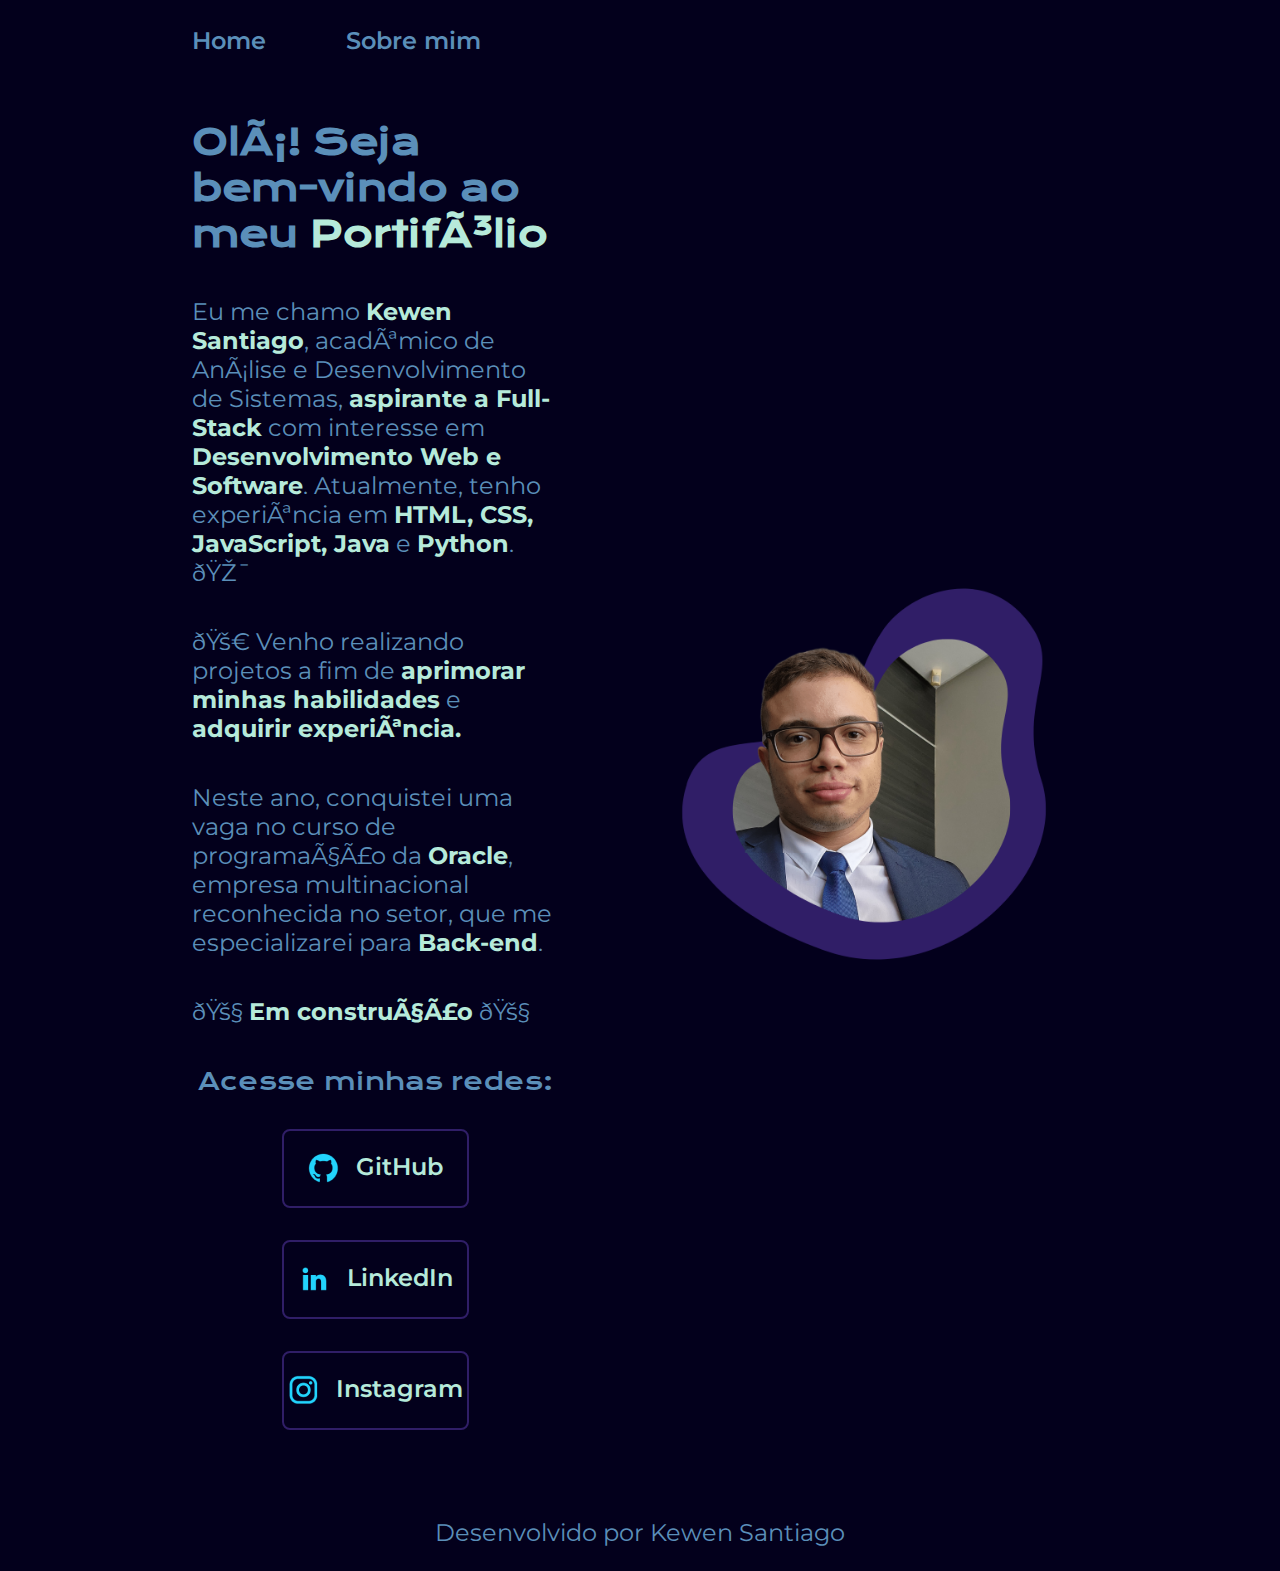
<file: index.html>
<!DOCTYPE html>
<html lang="pt-br">
<head>
    <meta charset="UTF-8>
    <meta name="viewport" content="width=device-width, initial-scale=1.0">
    <title>Portifólio de Kewen Santiago</title>
    <link rel="stylesheet" href="./styles/style.css">
</head>
<body>
    <header class="cabecalho">
        <nav class="cabecalho__menu">
            <a class="cabecalho__menu__link" href="index.html">Home</a>
            <a class="cabecalho__menu__link" href="about.html">Sobre mim</a>
        </nav>
    </header>
    <main class="apresentacao">
        <section class="apresentacao__conteudo">
            <h1 class="apresentacao__conteudo__titulo">Olá! Seja bem-vindo ao meu <strong class="titulo-destaque">Portifólio</strong></h1>
            <p class="apresentacao__conteudo__texto">Eu me chamo <strong class="titulo-destaque">Kewen Santiago</strong>, acadêmico de Análise e Desenvolvimento de Sistemas, <strong class="titulo-destaque">aspirante a Full-Stack</strong> com interesse em <strong class="titulo-destaque">Desenvolvimento Web e Software</strong>. Atualmente, tenho experiência em <strong class="titulo-destaque">HTML, CSS, JavaScript, Java</strong> e <strong class=" titulo-destaque">Python</strong>. 🎯</p>
            <p class="apresentacao__conteudo__texto"> 🚀 Venho realizando projetos a fim de <strong class="titulo-destaque">aprimorar minhas habilidades</strong> e <strong class="titulo-destaque">adquirir experiência.</strong></p>
            <p class="apresentacao__conteudo__texto"> Neste ano, conquistei uma vaga no curso de programação da <strong class="titulo-destaque">Oracle</strong>, empresa multinacional reconhecida no setor, que me especializarei para <strong class="titulo-destaque">Back-end</strong>.</p>
            <p class="apresentacao__conteudo__texto"> 🚧 <strong class="titulo-destaque">Em construção</strong> 🚧</p>
            <div class="apresentacao__links">
                <h2 class="apresentacao__links__subtitulo">Acesse minhas redes:</h2>
                <a class="apresentacao__links__navegacao" href="https://github.com/KewenSantiago">
                    <img src="./assets/github.png">
                    GitHub
                </a>
                <a class="apresentacao__links__navegacao" href="https://linkedin.com/in/kewen-santiago">
                    <img src="./assets/linkedin.png">   
                    LinkedIn
                </a>
                <a class="apresentacao__links__navegacao" href="https://instagram.com/kewen.santiago">
                    <img src="./assets/instagram.png">
                    Instagram
                </a>
            </div>
        </section>
        <img class="apresentacao__imagem" src="./assets/foto-portifolio.png" alt="Foto pessoal">
    </main>
    <footer class="rodape">
        <p>Desenvolvido por Kewen Santiago</p>
    </footer>
</body>
</html>
</file>
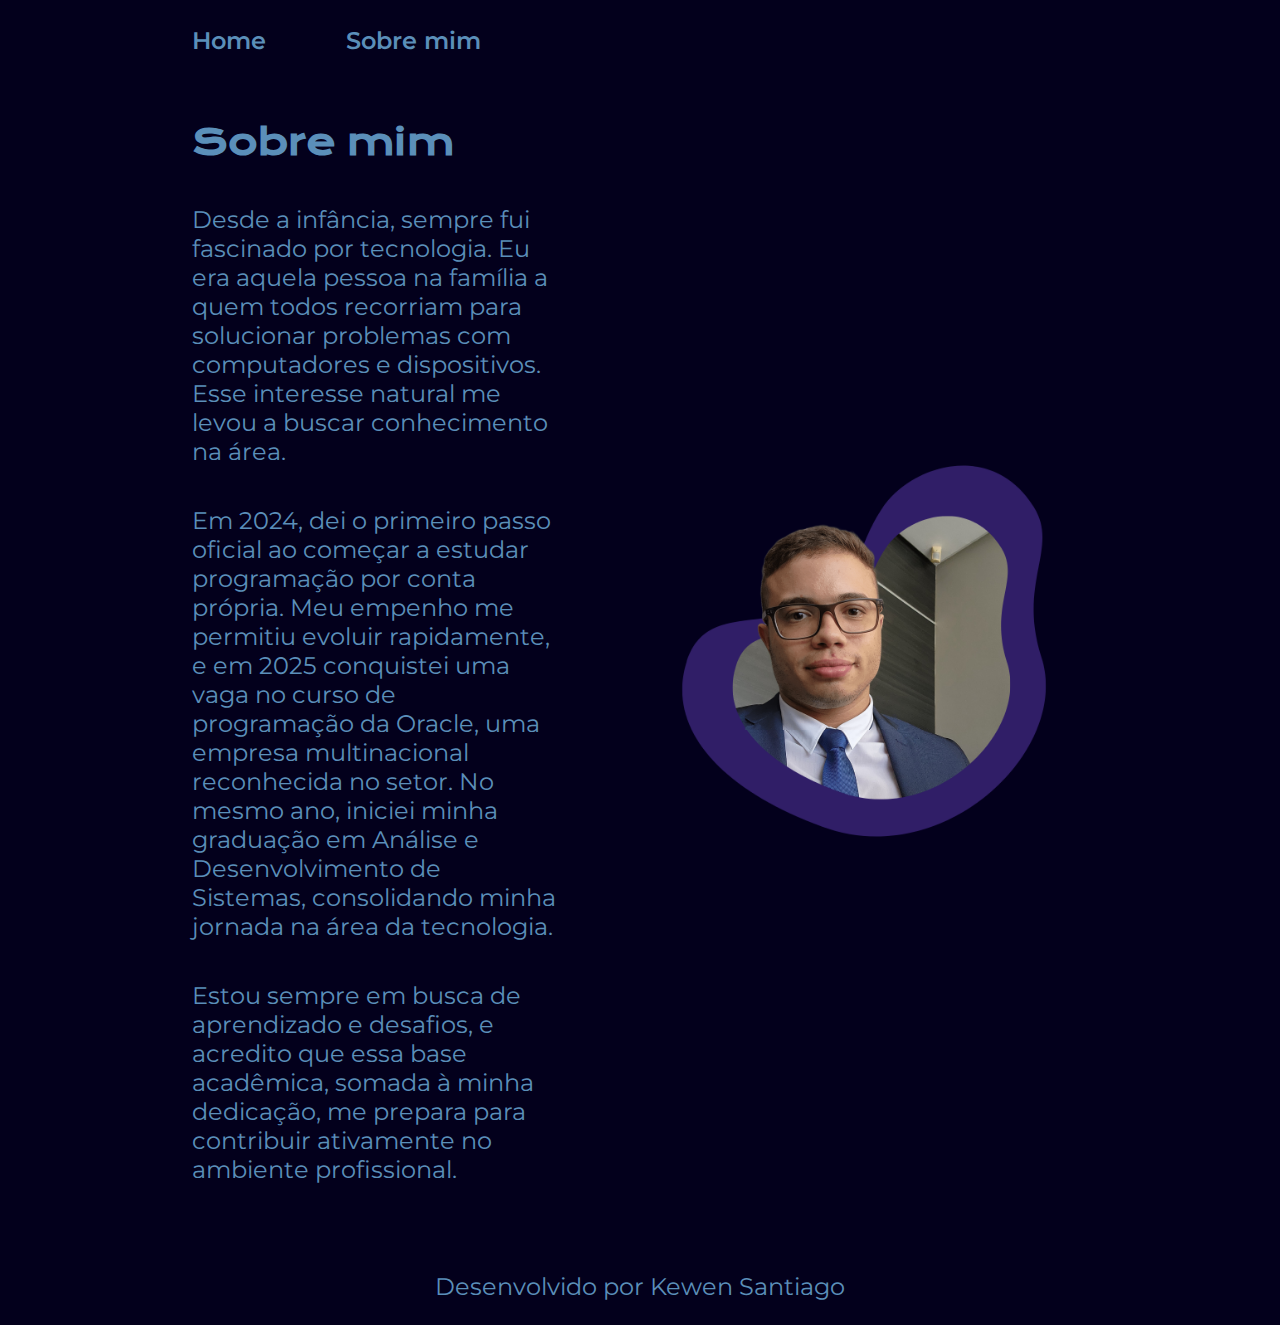
<file: about.html>
<!DOCTYPE html>
<html lang="pt-br">
<head>
    <meta charset="UTF-8">
    <meta name="viewport" content="width=device-width, initial-scale=1.0">
    <title>Portifólio - Sobre mim</title>
    <link rel="stylesheet" href="./styles/style.css">
</head>
<body>
    <header class="cabecalho">
        <nav class="cabecalho__menu">
            <a class="cabecalho__menu__link" href="index.html">Home</a>
            <a class="cabecalho__menu__link" href="about.html">Sobre mim</a>
        </nav>
    </header>

    <main class="apresentacao">
        <section class="apresentacao__conteudo">
            <h1 class="apresentacao__conteudo__titulo">Sobre mim</h1>
            <p class="apresentacao__conteudo__texto">Desde a infância, sempre fui fascinado por tecnologia. Eu era aquela pessoa na família a quem todos recorriam para solucionar problemas com computadores e dispositivos. Esse interesse natural me levou a buscar conhecimento na área.</p>
            <p class="apresentacao__conteudo__texto">Em 2024, dei o primeiro passo oficial ao começar a estudar programação por conta própria. Meu empenho me permitiu evoluir rapidamente, e em 2025 conquistei uma vaga no curso de programação da Oracle, uma empresa multinacional reconhecida no setor. No mesmo ano, iniciei minha graduação em Análise e Desenvolvimento de Sistemas, consolidando minha jornada na área da tecnologia.</p>
            <p class="apresentacao__conteudo__texto">Estou sempre em busca de aprendizado e desafios, e acredito que essa base acadêmica, somada à minha dedicação, me prepara para contribuir ativamente no ambiente profissional.</p>
        </section>
        <img class="apresentacao__imagem" src="./assets/foto-portifolio.png">
    </main>

    <footer class="rodape">
        <p>Desenvolvido por Kewen Santiago</p>
    </footer>
</body>
</html>
</file>
<file: styles/style.css>
@import url('https://fonts.googleapis.com/css2?family=Krona+One&family=Montserrat:ital,wght@0,100..900;1,100..900&display=swap');

:root {
    --cor-primaria: #03001C;
    --cor-secundaria: #5B8FB9;
    --cor-terciaria: #B6EADA;
    --cor-acessoria: #301E67;

    --fonte-principal: "Krona One", serif;
    --fonte-secundaria: "Montserrat", serif;
}

* {
    margin: 0;
    padding: 0;
}

body {
    box-sizing: border-box;
    background-color: var(--cor-primaria);
    color: var(--cor-secundaria);
}

.cabecalho {
    padding: 2% 0% 0% 15%;
}

.cabecalho__menu {
    display: flex;
    gap: 80px;
}

.cabecalho__menu__link {
    font-family: var(--fonte-secundaria);
    font-size: 1.5rem;
    font-weight: 600;
    color: var(--cor-secundaria);
    text-decoration: none;
}

.apresentacao {
    padding: 5% 15%;
    display: flex;
    align-items: center;
    justify-content: space-between;
    gap: 82px;
}

.apresentacao__conteudo {
    width: 50%;
    display: flex;
    flex-direction: column;
    gap: 40px;
}

.apresentacao__conteudo__titulo {
    font-size: 2.25rem;
    font-family: var(--fonte-principal);
}

.titulo-destaque {
    color: var(--cor-terciaria);
}

.apresentacao__conteudo__texto {
    font-size: 1.5rem;
    font-family: var(--fonte-secundaria);
}

.apresentacao__links {
    display: flex;
    flex-direction: column;
    justify-content: space-between;
    align-items: center;
    gap: 32px;
}

.apresentacao__links__subtitulo {
    font-family: var(--fonte-principal);
    font-weight: 400;
    font-size: 1.5rem;
}

.apresentacao__links__navegacao {
    display: flex;
    justify-content: center;
    gap: 16px;
    width: 50%;
    text-align: center;
    border-radius: 8px;
    font-size: 1.5rem;
    font-weight: 600 ;
    padding: 21.5px 0;
    text-decoration: none;
    color: var(--cor-terciaria);
    font-family: var(--fonte-secundaria);
    border: 2px solid var(--cor-acessoria);
}

.apresentacao__links__link:hover {
    background-color: var(--cor-acessoria);
}

.apresentacao__imagem {
    width: 50%;
}

.rodape {
    padding: 24px;
    color: var(--cor-secundaria);
    background-color: var(--cor-primaria);
    text-align: center;
    font-family: var(--fonte-secundaria);
    font-size: 1.5rem;
    font-weight: 400;
}

@media(max-width: 1200px) {
    .cabecalho {
        padding: 10%;
    }

    .cabecalho__menu {
        justify-content: center;
    }

    .apresentacao {
        flex-direction: column-reverse;
        padding: 5%;
    }

    .apresentacao__conteudo {
        width: auto;
    }
}
</file>
